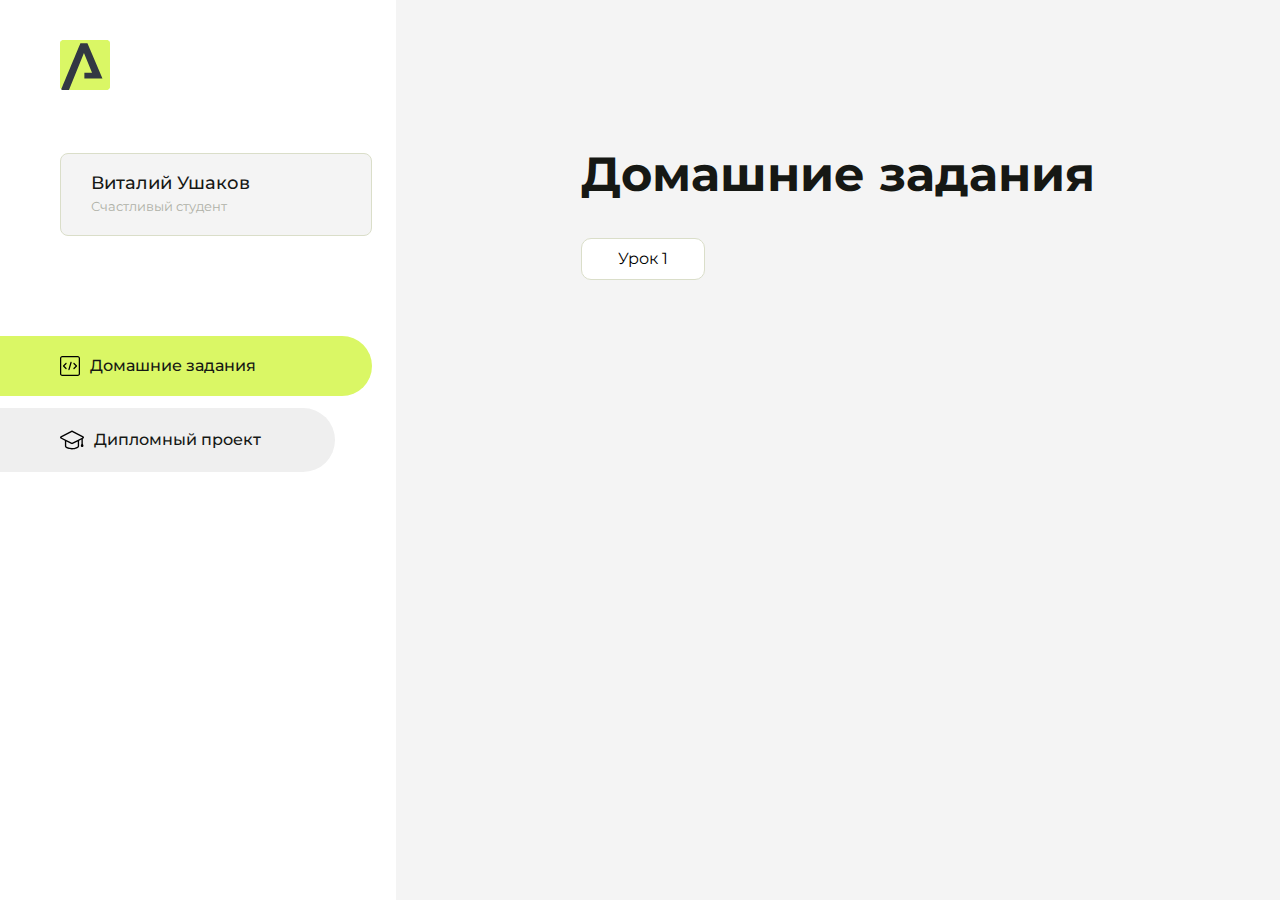
<file: index.html>
<!DOCTYPE html>
<html lang="en">
<head>
    <meta charset="UTF-8">
    <meta name="viewport" content="width=device-width, initial-scale=1.0">
    <title>Домашняя работа</title>
    <link rel="shortcut icon" href="src/logo.ico" type="image/x-icon">
    <link rel="preconnect" href="https://fonts.googleapis.com">
    <link rel="preconnect" href="https://fonts.gstatic.com" crossorigin>
    <link href="https://fonts.googleapis.com/css2?family=Montserrat:wght@400;500;700&family=Rubik:wght@500&display=swap"
          rel="stylesheet">
    <link rel="stylesheet" href="src/style.css">
</head>
<body id="body">
<div class="overlay" id="overlay"></div>
<div class="layout">
    <div class="burger" id="burger">
        <svg viewBox="0 0 24 24" fill="none" xmlns="http://www.w3.org/2000/svg">
            <g id="SVGRepo_bgCarrier" stroke-width="0"></g>
            <g id="SVGRepo_tracerCarrier" stroke-linecap="round" stroke-linejoin="round"></g>
            <g id="SVGRepo_iconCarrier">
                <path d="M4 18L20 18" stroke="#DAF765" stroke-width="2" stroke-linecap="round"></path>
                <path d="M4 12L20 12" stroke="#DAF765" stroke-width="2" stroke-linecap="round"></path>
                <path d="M4 6L20 6" stroke="#DAF765" stroke-width="2" stroke-linecap="round"></path>
            </g>
        </svg>
    </div>
    <aside class="sidebar" id="sidebar">
        <div class="sidebar__inner">
            <div class="logo">
                <svg width="50" height="50" viewBox="0 0 50 50" fill="none" xmlns="http://www.w3.org/2000/svg">
                    <g clip-path="url(#clip0_513_74730)">
                        <path d="M46.17 -0.257004H3.83C1.57281 -0.257004 -0.257 1.57281 -0.257 3.83V46.17C-0.257 48.4272 1.57281 50.257 3.83 50.257H46.17C48.4272 50.257 50.257 48.4272 50.257 46.17V3.83C50.257 1.57281 48.4272 -0.257004 46.17 -0.257004Z"
                              fill="#DAF765"/>
                        <path d="M24.375 38.4H42.461L27.441 3.1585H20.4355C20.4355 3.1585 6.7895 35.881 1.1945 49.294C2.015 50.0275 3.0945 50.257 3.6945 50.257H8.8445L23.954 13.07L32.0465 32.8285H24.375V38.4Z"
                              fill="#323843"/>
                    </g>
                    <defs>
                        <clipPath id="clip0_513_74730">
                            <rect width="50" height="50" fill="white"/>
                        </clipPath>
                    </defs>
                </svg>
            </div>
            <div class="sidebar__user">
                <div class="sidebar__name">Виталий Ушаков</div>
                <div class="sidebar__text">Счастливый студент</div>
            </div>
            <div class="sidebar__tabs">
                <div class="sidebar__item">
                    <button class="sidebar__button active" id="tasks">
                        <svg xmlns="http://www.w3.org/2000/svg" width="20" height="20" viewBox="0 0 20 20" fill="none">
                            <g clip-path="url(#clip0_704_74543)">
                                <path d="M17.7083 20H2.29167C1.0275 20 0 18.9725 0 17.7083V2.29167C0 1.0275 1.0275 0 2.29167 0H17.7083C18.9725 0 20 1.0275 20 2.29167V17.7083C20 18.9725 18.9725 20 17.7083 20ZM2.29167 1.25C1.7175 1.25 1.25 1.7175 1.25 2.29167V17.7083C1.25 18.2825 1.7175 18.75 2.29167 18.75H17.7083C18.2825 18.75 18.75 18.2825 18.75 17.7083V2.29167C18.75 1.7175 18.2825 1.25 17.7083 1.25H2.29167Z"
                                      fill="black"/>
                                <path d="M6.04167 13.125C5.88167 13.125 5.72167 13.0642 5.6 12.9417L3.1 10.4417C2.85583 10.1975 2.85583 9.80167 3.1 9.5575L5.6 7.0575C5.84417 6.81333 6.24 6.81333 6.48417 7.0575C6.72833 7.30167 6.72833 7.6975 6.48417 7.94167L4.42583 10L6.48417 12.0583C6.72833 12.3025 6.72833 12.6983 6.48417 12.9425C6.36167 13.0642 6.20167 13.125 6.04167 13.125Z"
                                      fill="black"/>
                                <path d="M8.95833 14.1667C8.9 14.1667 8.84 14.1583 8.78167 14.1417C8.45083 14.0442 8.26083 13.6967 8.35833 13.3658L10.4417 6.28251C10.5392 5.95084 10.8892 5.76417 11.2175 5.85917C11.5483 5.95667 11.7383 6.30417 11.6408 6.63501L9.5575 13.7183C9.47833 13.9908 9.22833 14.1667 8.95833 14.1667Z"
                                      fill="black"/>
                                <path d="M13.9583 13.125C13.7983 13.125 13.6383 13.0642 13.5167 12.9417C13.2725 12.6975 13.2725 12.3017 13.5167 12.0575L15.575 9.99916L13.5167 7.94083C13.2725 7.69666 13.2725 7.30083 13.5167 7.05666C13.7608 6.81249 14.1567 6.81249 14.4008 7.05666L16.9008 9.55666C17.145 9.80083 17.145 10.1967 16.9008 10.4408L14.4008 12.9408C14.2783 13.0642 14.1183 13.125 13.9583 13.125Z"
                                      fill="black"/>
                            </g>
                            <defs>
                                <clipPath id="clip0_704_74543">
                                    <rect width="20" height="20" fill="white"/>
                                </clipPath>
                            </defs>
                        </svg>
                        <span>Домашние задания</span></button>
                </div>
                <div class="sidebar__item">
                    <button class="sidebar__button" id="diplom">
                        <svg xmlns="http://www.w3.org/2000/svg" width="24" height="24" viewBox="0 0 24 24" fill="none">
                            <g clip-path="url(#clip0_704_74553)">
                                <path d="M23.2628 10.5971C23.7176 10.365 24 9.90375 24 9.39337C24 8.883 23.7176 8.42175 23.2628 8.18962L12.6135 2.75362C12.2291 2.55824 11.7705 2.55787 11.3854 2.75399L0.736875 8.19C0.282375 8.42175 0 8.883 0 9.39337C0 9.90375 0.282375 10.365 0.736875 10.5971L4.89038 12.7177V18.2074C4.89038 19.8154 8.412 21.393 12 21.393C15.5884 21.393 19.1096 19.815 19.1096 18.2074V12.7174L21.4609 11.517V15.8017L20.901 17.2305C20.7409 17.6389 20.7934 18.0994 21.0405 18.4616C21.2876 18.8246 21.6979 19.041 22.1366 19.041C22.5754 19.041 22.9852 18.8246 23.2324 18.462C23.4795 18.099 23.532 17.6385 23.3719 17.2301L22.8124 15.8021V10.827L23.2628 10.5971ZM17.7623 18.1721C17.6198 18.6375 15.3491 20.0419 12 20.0419C8.65088 20.0419 6.38025 18.6375 6.2415 18.2074V12.3037L6.23887 12.3019C6.23812 12.057 6.1065 11.8207 5.87325 11.7019L1.3515 9.39337L12 3.95737L22.6489 9.39337L12 14.8294L5.87325 11.7019C5.54063 11.5331 4.6695 11.6674 4.5 12C4.33012 12.3322 4.55813 12.5479 4.89038 12.7177L11.3857 16.0331C11.5781 16.1314 11.7889 16.1805 12 16.1805C12.2107 16.1805 12.4222 16.1314 12.6146 16.0331L17.7593 13.407L17.7623 18.1721Z"
                                      fill="black"/>
                            </g>
                            <defs>
                                <clipPath id="clip0_704_74553">
                                    <rect width="24" height="24" fill="white"/>
                                </clipPath>
                            </defs>
                        </svg>
                        <span>Дипломный проект</span></button>
                </div>
            </div>
        </div>

    </aside>
    <div class="content">
        <div class="container">
            <div class="content__block" id="tasksBlock">
                <div class="content__title">Домашние задания</div>
                <ul class="content__list">
                    <li class="content__list-item">
                        <a href="lesson1/index.html">Урок 1</a>
                    </li>
                </ul>
            </div>
            <div class="content__block hidden" id="diplomBlock">
                <div class="content__title">Дипломный проект</div>
                <div class="content__list-diplom">
                    <a href="ПАПКА-С-НОМЕРОМ-УРОКА">Ссылка на ДЗ</a>
                </div>
                <div class="content__decor">
                    <div class="content__decor-text">Давай проверим, чему ты научился!</div>
                    <div class="content__decor-img">
                        <img src="src/decor.png" alt="decor">
                    </div>
                </div>
            </div>
        </div>
    </div>
</div>
<script src="src/index.js"></script>
</body>
</html>
</file>
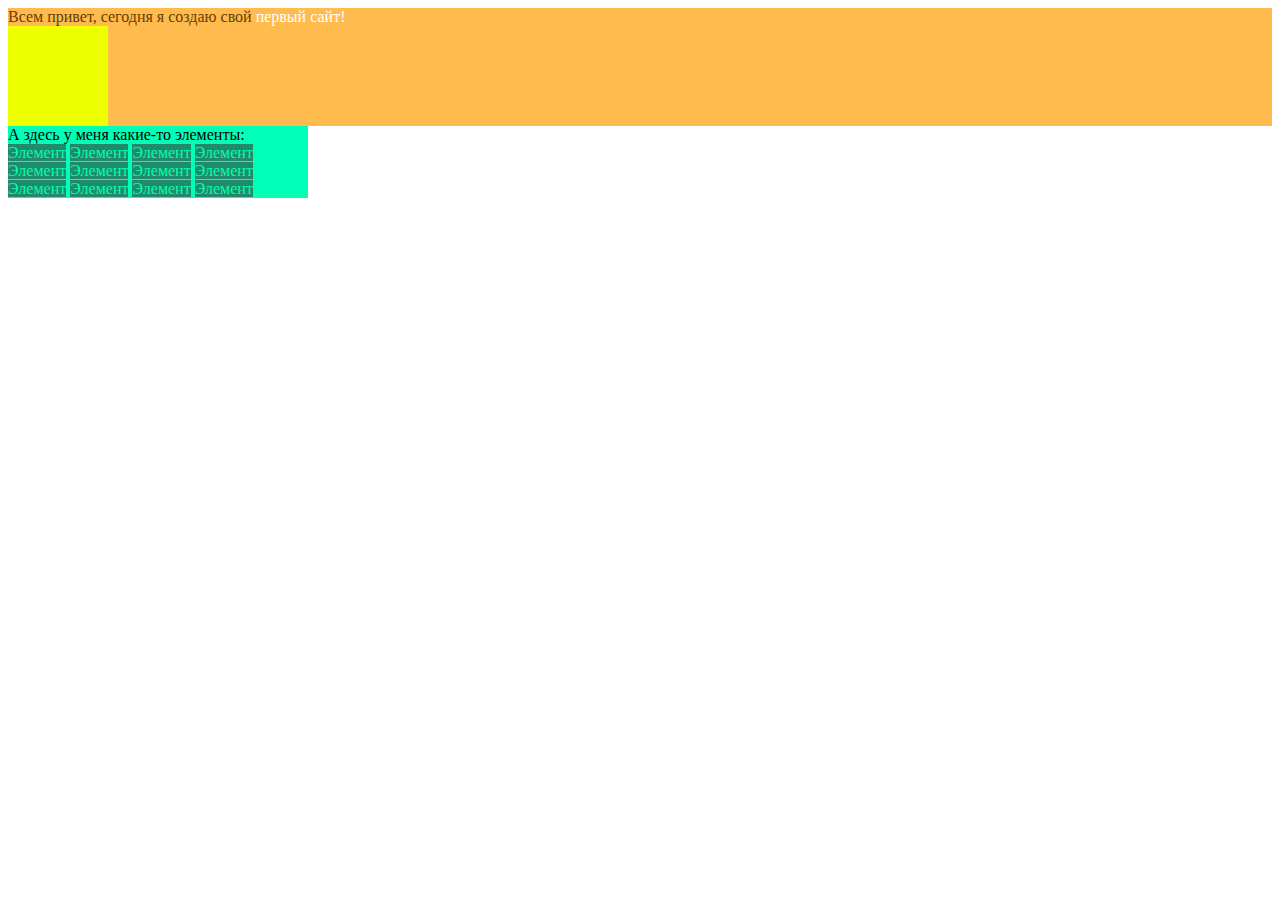
<file: lesson-2/index.html>
<!DOCTYPE html>
<html lang="en">
<head>
    <meta charset="UTF-8">
    <meta name="viewport" content="width=device-width, initial-scale=1.0">
    <title>Homework 2</title>
    <style>

        .first {
            background: #ffbb4e;
            color: #663f00;
        }

        .words {
            color: #ffffff;
        }

        .square {
            background: #eeff00;
            width: 100px;
            height: 100px;
        }
        
        .second {
            background: #00ffb7;
            width: 300px;
        }

        .element {
            background: #208a6c;
            color: #00ffaa;
        }
        
    </style>
</head>
<body>
    <div class="first">
        <span>Всем привет, сегодня я создаю свой</span>
        <span class="words">первый сайт!</span>
        <div class="square"></div>
    </div>
    <div class="second">
        <span>А здесь у меня какие-то элементы:</span>
        <div>
            <span class="element">Элемент</span>
            <span class="element">Элемент</span>
            <span class="element">Элемент</span>
            <span class="element">Элемент</span>
            <span class="element">Элемент</span>
            <span class="element">Элемент</span>
            <span class="element">Элемент</span>
            <span class="element">Элемент</span>
            <span class="element">Элемент</span>
            <span class="element">Элемент</span>
            <span class="element">Элемент</span>
            <span class="element">Элемент</span>
        </div>
    </div>
</body>
</html>
</file>
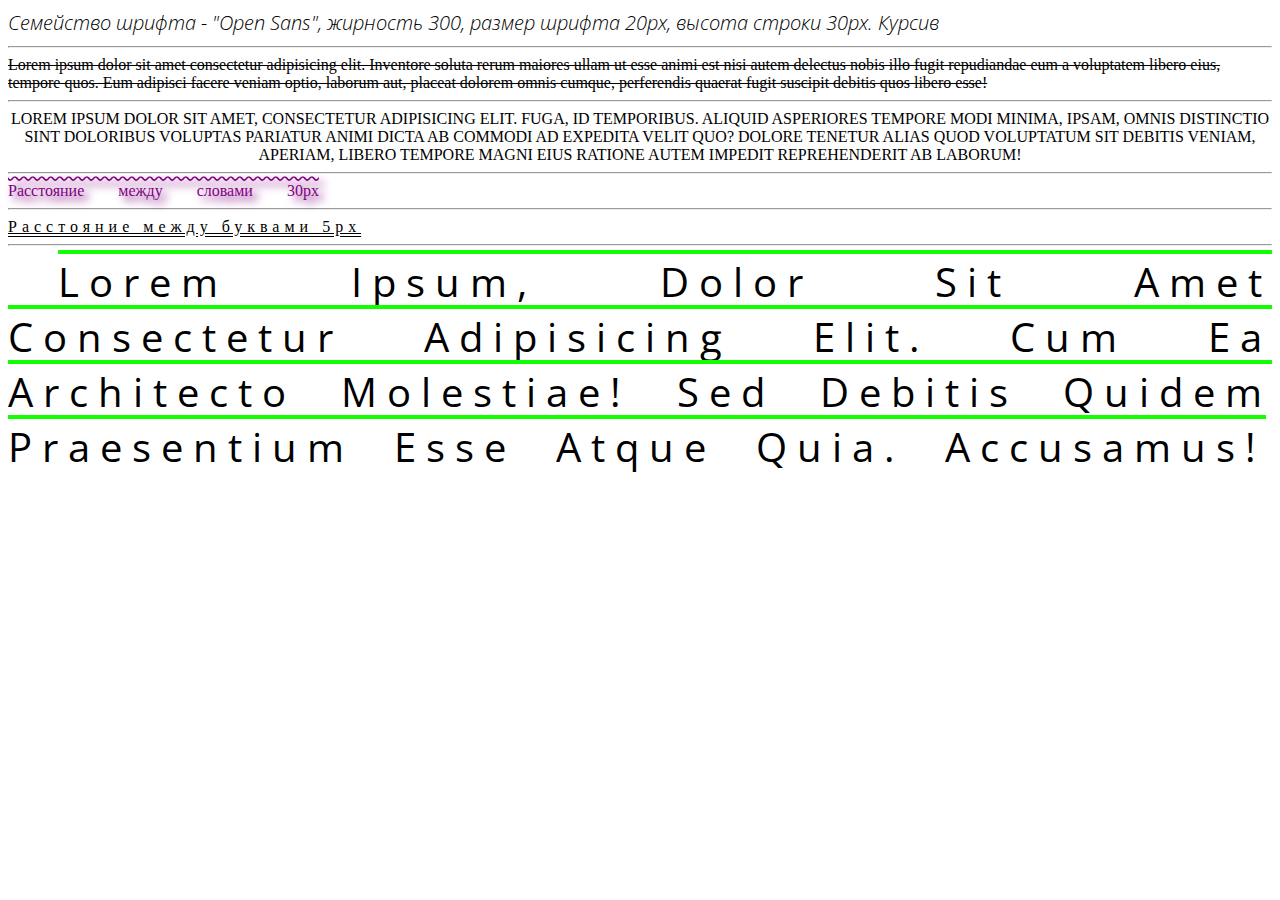
<file: lesson-5/index.html>
<!DOCTYPE html>
<html lang="en">

<head>
    <meta charset="UTF-8">
    <meta name="viewport" content="width=device-width, initial-scale=1.0">
    <title>Homework 5</title>
    <link rel="preconnect" href="https://fonts.googleapis.com">
    <link rel="preconnect" href="https://fonts.gstatic.com" crossorigin>
    <link
        href="https://fonts.googleapis.com/css2?family=Montserrat:ital,wght@0,300;1,300&family=Open+Sans:ital,wght@0,300..800;1,300..800&display=swap"
        rel="stylesheet">
    <link rel="stylesheet" href="./css/style.css">
</head>

<body>
    <div class="first">
        Семейство шрифта - "Open Sans", жирность 300, размер шрифта 20px, высота строки 30px. Курсив
    </div>
    <hr>
    <div class="second">
        Lorem ipsum dolor sit amet consectetur adipisicing elit. Inventore soluta rerum maiores ullam ut esse animi est
        nisi autem delectus nobis illo fugit repudiandae eum a voluptatem libero eius, tempore quos. Eum adipisci facere
        veniam optio, laborum aut, placeat dolorem omnis cumque, perferendis quaerat fugit suscipit debitis quos libero
        esse!
    </div>
    <hr>
    <div class="third">
        Lorem ipsum dolor sit amet, consectetur adipisicing elit. Fuga, id temporibus. Aliquid asperiores tempore modi
        minima, ipsam, omnis distinctio sint doloribus voluptas pariatur animi dicta ab commodi ad expedita velit quo?
        Dolore tenetur alias quod voluptatum sit debitis veniam, aperiam, libero tempore magni eius ratione autem
        impedit reprehenderit ab laborum!
    </div>
    <hr>
    <div class="fourth">
        Расстояние между словами 30px
    </div>
    <hr>
    <div class="fifth">
        Расстояние между буквами 5px
    </div>
    <hr>

    <!-- Добавил для себя, чтобы потренировать другие значения из файла с доп. информацией -->
    <div class="lines-1">
        Lorem ipsum, dolor sit amet consectetur adipisicing elit. Cum ea architecto molestiae! Sed debitis quidem praesentium esse atque quia. Accusamus!
    </div>
</body>


</html>
</file>
<file: src/style.css>
*{padding: 0;margin: 0;border: 0;}
*,*:before,*:after{-webkit-box-sizing: border-box;box-sizing: border-box;}
:focus,:active{outline: none;}
a:focus,a:active{outline: none;}
nav,footer,header,aside{display: block;}
html,body{
    height:100%;width:100%;
    font-size:100%;line-height:1;-ms-text-size-adjust:100%;-moz-text-size-adjust:100%;-webkit-text-size-adjust:100%;}
input,button,textarea{font-family:inherit;}
input::-ms-clear{display: none;}
button{cursor: pointer;}
button::-moz-focus-inner{padding:0;border:0;}
a,a:visited{text-decoration: none;}
a:hover{text-decoration: none;}
ul li{list-style: none;}
img{vertical-align: top;}
h1,h2,h3,h4,h5,h6{font-size:inherit;font-weight: inherit;}
a{color:inherit;}



body {
    font-family: "Montserrat",SansSerif;
    color: black;
}

body.overflow {
    overflow: hidden;
}



.layout {
    display: -webkit-box;
    display: -ms-flexbox;
    display: flex;
    min-height: 100vh;
}

.sidebar {
    padding: 40px 24px 40px 0;
    -ms-flex-negative: 0;
    flex-shrink: 0;
    background-color: white;
}



.content {
    -webkit-box-flex: 1;
    -ms-flex-positive: 1;
    flex-grow: 1;
    background-color: #F4F4F4;
}

.container {
    display: -webkit-box;
    display: -ms-flexbox;
    display: flex;
    -webkit-box-orient: vertical;
    -webkit-box-direction: normal;
    -ms-flex-direction: column;
    flex-direction: column;
    -webkit-box-pack: center;
    -ms-flex-pack: center;
    justify-content: center;
    -webkit-box-align: center;
    -ms-flex-align: center;
    align-items: center;
    padding: 150px 60px 80px 60px;
}


.logo {
    margin-left: 60px;
    margin-bottom: 60px;
}

.sidebar__user {
    background-color: #F4F4F4;
    padding: 20px 30px;
    margin-left: 60px;
    margin-bottom: 100px;
    border-radius: 8px;
    border: 1px solid #DADEC9;
}

.sidebar__name {
    color:#161814;
    font-size: 18px;
    font-weight: 500;
    margin-bottom: 6px;
}

.sidebar__text {
    color: #AFB1A7;
    font-size: 13px;
    font-weight: 400;
    line-height: 130%; /* 16.9px */
}

.sidebar__item {
    width: 372px;
}

.sidebar__button {
    display: -webkit-box;
    display: -ms-flexbox;
    display: flex;
    -webkit-box-align: center;
    -ms-flex-align: center;
    align-items: center;
    gap: 10px;
    padding: 20px 60px;
    margin-bottom: 12px;
    border-radius: 0px 100px 100px 0px;
    -webkit-transition: all .5s;
    -o-transition: all .5s;
    transition: all .5s;
    cursor: pointer;
    width: 90%;
    color:#161814;
    font-size: 16px;
    font-weight: 500;
}

.sidebar__button.active , .sidebar__button:hover {
    width: 100%;
    background-color: #DAF765;
}


.content__title {
    color: #161814;
    font-size: 48px;
    font-weight: 700;
    margin-bottom: 40px;
}

.content__list {
    display: -webkit-box;
    display: -ms-flexbox;
    display: flex;
    -webkit-box-align: center;
    -ms-flex-align: center;
    align-items: center;
    -ms-flex-wrap: wrap;
    flex-wrap: wrap;
    gap: 20px;
}



.content__list-item  {
    cursor: pointer;
    padding: 12px 18px;
    background-color: #fff;
    border-radius: 10px;
    border: 1px solid #DADEC9;
    -webkit-transition: all .3s;
    -o-transition: all .3s;
    transition: all .3s;
}

.content__list-item:hover,.content__list-diplom:hover {
    background-color: #AFB1A7;
}

li a {
    padding: 12px 18px;

}


.content__list-diplom {
    -webkit-transition: all .3s;
    -o-transition: all .3s;
    transition: all .3s;
    display: inline-block;
    padding: 12px 18px;
    background-color: #fff;
    border-radius: 10px;
    border: 1px solid #DADEC9;
}

.content__decor {
    display: -webkit-box;
    display: -ms-flexbox;
    display: flex;
    -webkit-box-align: center;
    -ms-flex-align: center;
    align-items: center;
}

.content__decor-text {
    color:#BEDD44;
    font-size: 36px;
    font-weight: 700;
    line-height: 110%; /* 39.6px */
}

.content__block {
    max-width: 1200px;
}

.content__block.hidden {
    display: none;
}

.content__decor-img img{
    width: 100%;
}

.burger {
    display: none;
    padding: 5px;
    position: fixed;
    top: 3%;
    right: 7%;
    width: 40px;
    height: 40px;
    background-color: #161814;
    border-radius: 50%;
    z-index: 10;
    border: 1px solid #DAF765;
}

@media (max-width: 768px) {
    .burger {
        display: block;
    }

    .sidebar {
        -webkit-transition: all .3s;
        -o-transition: all .3s;
        transition: all .3s;
        -webkit-transform: translateX(-100%);
        -ms-transform: translateX(-100%);
        transform: translateX(-100%);
        position: fixed;
        top: 0;
        left: 0;
        bottom: 0;
        z-index: 5;
    }

    .sidebar.show {
        -webkit-transform: translateX(0%);
        -ms-transform: translateX(0%);
        transform: translateX(0%);
    }

    .overlay {
        opacity: 0;
        pointer-events: none;
        -webkit-transition: all .3s;
        -o-transition: all .3s;
        transition: all .3s;
        position: absolute;
        top: 0;
        right: 0;
        left: 0;
        bottom: 0;
        z-index: 3;
        background-color: #000000e0;
    }

    .overlay.show {
        opacity: 1;
        pointer-events: all;
    }

    .container {
        padding: 40px 20px;
        min-height: 100%;
    }

    .content__decor {
        margin-top: 20px;
        -webkit-box-orient: vertical;
        -webkit-box-direction: normal;
        -ms-flex-direction: column;
        flex-direction: column;
    }
}

@media (max-width: 400px) {
    .sidebar__user {
        margin-left: 0;
    }
}
</file>
<file: lesson-5/css/style.css>
.first {
    font-family: "Open Sans", Arial, sans-serif;
    font-size: 20px;
    font-weight: 300;
    line-height: 30px;
    font-style: italic;
}

.second {
    text-decoration: line-through;
}

.third {
    text-align: center;
    text-transform: uppercase;
}

.fourth {
    color: #800080;
    word-spacing: 30px;
    text-decoration: wavy overline #800080;
    text-shadow: 5px 5px 8px #800080;
}

.fifth {
    text-decoration: double underline;
    letter-spacing: 5px;
}

/* Добавил для себя, чтобы потренировать другие значения из файла с доп. информацией */
.lines-1 {
    font-family: "Open Sans", Arial, sans-serif;
    font-size: 40px;
    text-decoration: solid overline #11ff00;
    text-transform: capitalize;
    text-indent: 50px;
    word-spacing: 20px;
    letter-spacing: 10px;
    text-align: justify;
}
</file>
